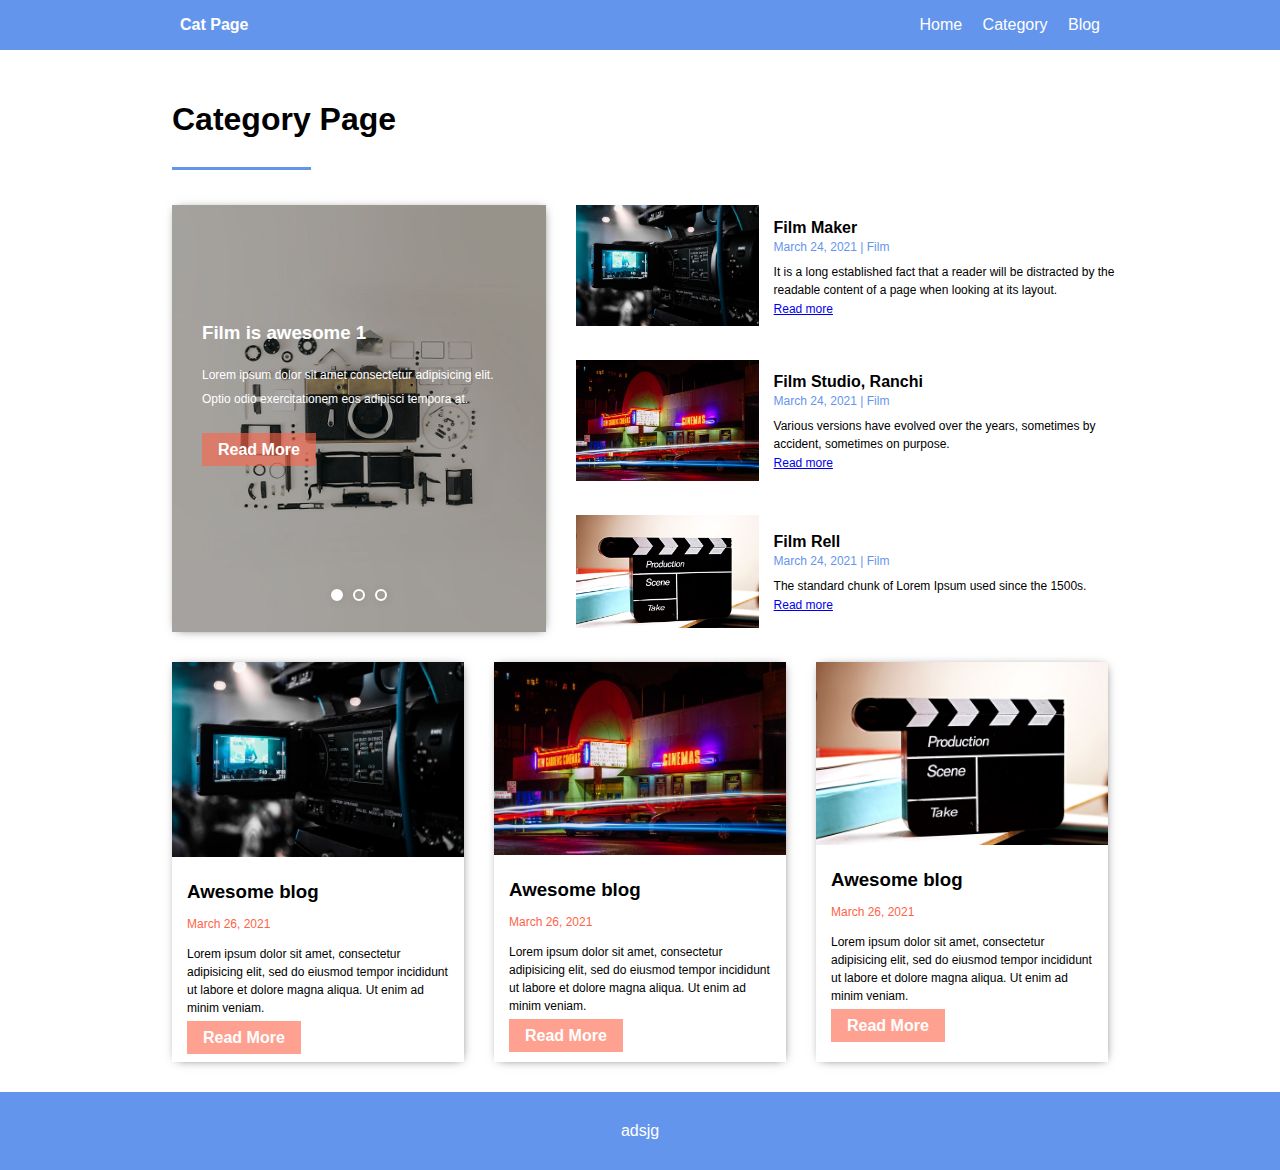
<file: category_page/index.html>
<!DOCTYPE html>
<html>
<head>
	<meta charset="UTF-8">
	<meta http-equiv="X-UA-Compatible" content="IE=edge">
	<meta name="viewport" content="width=device-width, initial-scale=1.0">
	<title>Mast Blog Card</title>

	<link rel="stylesheet" type="text/css" href="style.css">
</head>
<body>

<nav>
	<div class="nav__container">
		<div class="nav__brand">
			<a href="#">Cat Page</a>
		</div>
	
		<div class="nav__links">
			<a href="#">Home</a>
			<a href="#">Category</a>
			<a href="#">Blog</a>
		</div>
	</div>
</nav>

<div class="category__page__layout">
	<h1><span>Category</span> Page</h1>

	<div class="most__watched__blog">
		<div class="most__watched__grid">
			
			<div class="most__watched__grid__1">
				<div class="mast__blog__card__wrapper">
					<div class="mast__blog__card__slide active" style="background-image: url(image/pexels-alex-andrews-821652.jpg);">
						<div class="mast__blog__card__slide__info">
							<div>
								<h3>Film is awesome 1</h3>
								<p>Lorem ipsum dolor sit amet consectetur adipisicing elit. Optio odio exercitationem eos adipisci tempora at.</p>
								<br>
								<a href="#">Read More</a>
							</div>
						</div>
					</div>

					<div class="mast__blog__card__slide" style="background-image: url(image/pexels-lisa-fotios-1449638.jpg);">
						<div class="mast__blog__card__slide__info">
							<div>
								<h3>Film is awesome 2</h3>
								<p>Lorem ipsum dolor sit amet consectetur adipisicing elit. Optio odio exercitationem eos adipisci tempora at.</p>
								<br>
								<a href="#">Read More</a>
							</div>
						</div>
					</div>

					<div class="mast__blog__card__slide" style="background-image: url(image/pexels-rachel-claire-4993239.jpg);">
						<div class="mast__blog__card__slide__info">
							<div>
								<h3>Film is awesome 3</h3>
								<p>Lorem ipsum dolor sit amet consectetur adipisicing elit. Optio odio exercitationem eos adipisci tempora at.</p>
								<br>
								<a href="#">Read More</a>
							</div>
						</div>
					</div>

					<!-- circle bottom navigation -->
					<div class="mast__blog__card__navigation">
						<span class="mast__blog__card__slide_nav active"></span>
						<span class="mast__blog__card__slide_nav"></span>
						<span class="mast__blog__card__slide_nav"></span>
					</div>

				</div>
			</div>


			<div class="most__watched__grid__2">
				<div class="list__blog">
					<div class="list__blog__img">
						<img src="image/1.jpg">
					</div>
					<div class="list__blog__text">
						<h4>Film Maker</h4>
						<span>March 24, 2021 | Film</span>
						<br />
						<p>							
							It is a long established fact that a reader will be distracted
							by the readable content of a page when looking at its layout.
						</p>
						<a href="#">Read more</a>
					</div>
				</div>
			</div>

			<div class="most__watched__grid__3">
				<div class="list__blog">
					<div class="list__blog__img">
						<img src="image/2.jpg">
					</div>
					<div class="list__blog__text">
						<h4>Film Studio, Ranchi</h4>
						<span>March 24, 2021 | Film</span>
						<br />
						<p>
							Various versions have evolved over the years, sometimes by accident, sometimes on purpose.
						</p>
						<a href="#">Read more</a>
					</div>
				</div>
			</div>

			<div class="most__watched__grid__4">
				<div class="list__blog">
					<div class="list__blog__img">
						<img src="image/3.jpg">
					</div>
					<div class="list__blog__text">
						<h4>Film Rell</h4>
						<span>March 24, 2021 | Film</span>
						<br />
						<p>
							The standard chunk of Lorem Ipsum used since the 1500s.
						</p>
						<a href="#">Read more</a>
					</div>
				</div>
			</div>

		</div>
	</div>

	<div class="category__blog__gallery__grid">
		<div class="category__blog__card">
			<img src="image/1.jpg">
			<div>
				<h3>Awesome blog</h3>
				<p style="color: tomato;">March 26, 2021</p>
				<p>
					Lorem ipsum dolor sit amet, consectetur adipisicing elit, sed do eiusmod
					tempor incididunt ut labore et dolore magna aliqua. Ut enim ad minim veniam.
				</p>
				<a href="#" class="btn">Read More</a>
			</div>
		</div>

		<div class="category__blog__card">
			<img src="image/2.jpg">
			<div>
				<h3>Awesome blog</h3>
				<p style="color: tomato;">March 26, 2021</p>
				<p>
					Lorem ipsum dolor sit amet, consectetur adipisicing elit, sed do eiusmod
					tempor incididunt ut labore et dolore magna aliqua. Ut enim ad minim veniam.
				</p>
				<a href="#" class="btn">Read More</a>
			</div>
		</div>

		<div class="category__blog__card">
			<img src="image/3.jpg">
			<div>
				<h3>Awesome blog</h3>
				<p style="color: tomato;">March 26, 2021</p>
				<p>
					Lorem ipsum dolor sit amet, consectetur adipisicing elit, sed do eiusmod
					tempor incididunt ut labore et dolore magna aliqua. Ut enim ad minim veniam.
				</p>
				<a href="#" class="btn">Read More</a>
			</div>
		</div>
	</div>
</div>

<footer>
	adsjg
</footer>

<script src="script.js"></script>

</body>
</html>
</file>
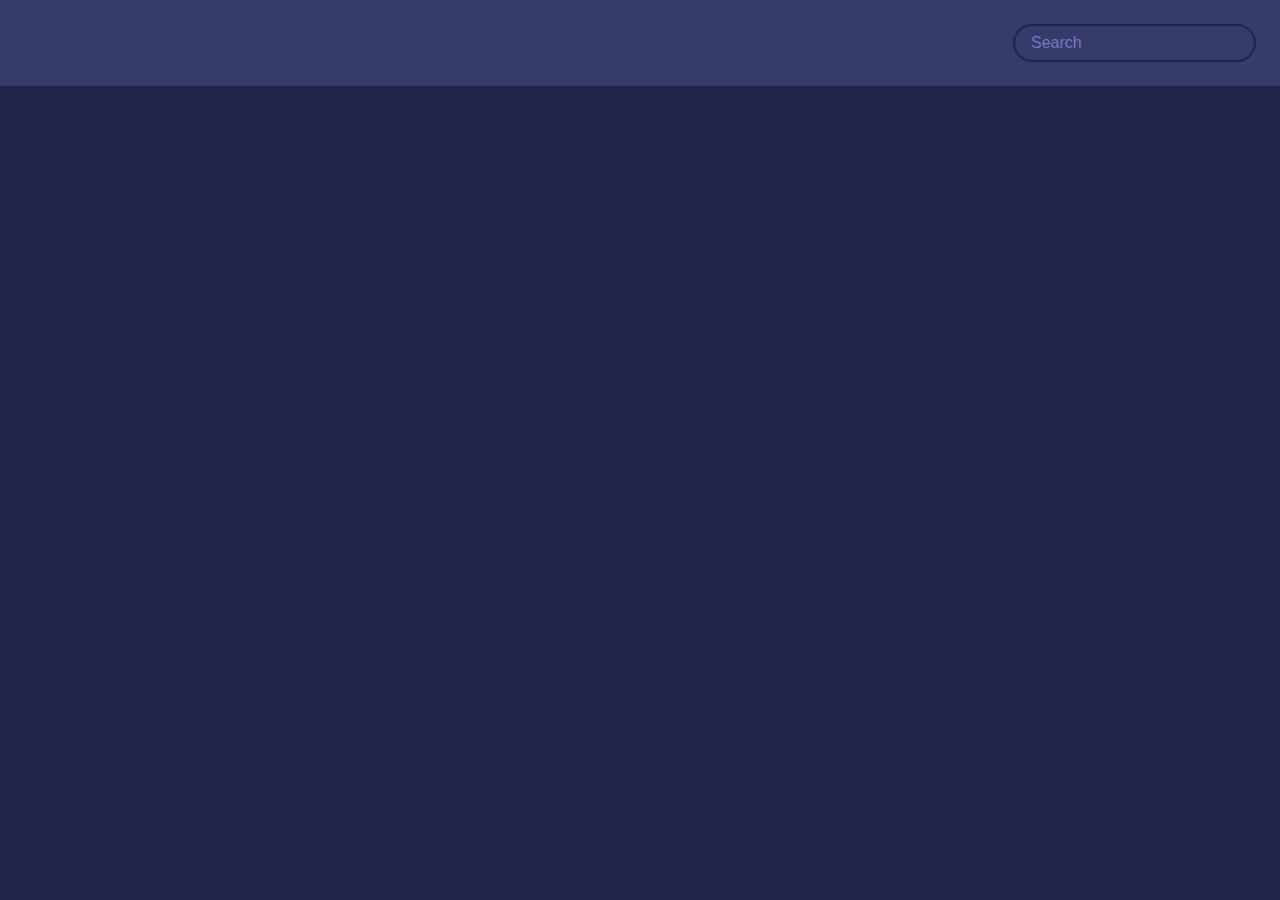
<file: movie__app/index.html>
<!DOCTYPE html>
<html lang="en">
<head>
    <meta charset="UTF-8">
    <meta http-equiv="X-UA-Compatible" content="IE=edge">
    <meta name="viewport" content="width=device-width, initial-scale=1.0">
    <title>Movie App</title>

    <link rel="stylesheet" href="style.css">
</head>
<body>
    
<header>
    <form id="form">
        <input type="text" id="search" placeholder="Search" class="search">
    </form>
</header>

<main></main>

<script src="script.js"></script>

</body>
</html>
</file>
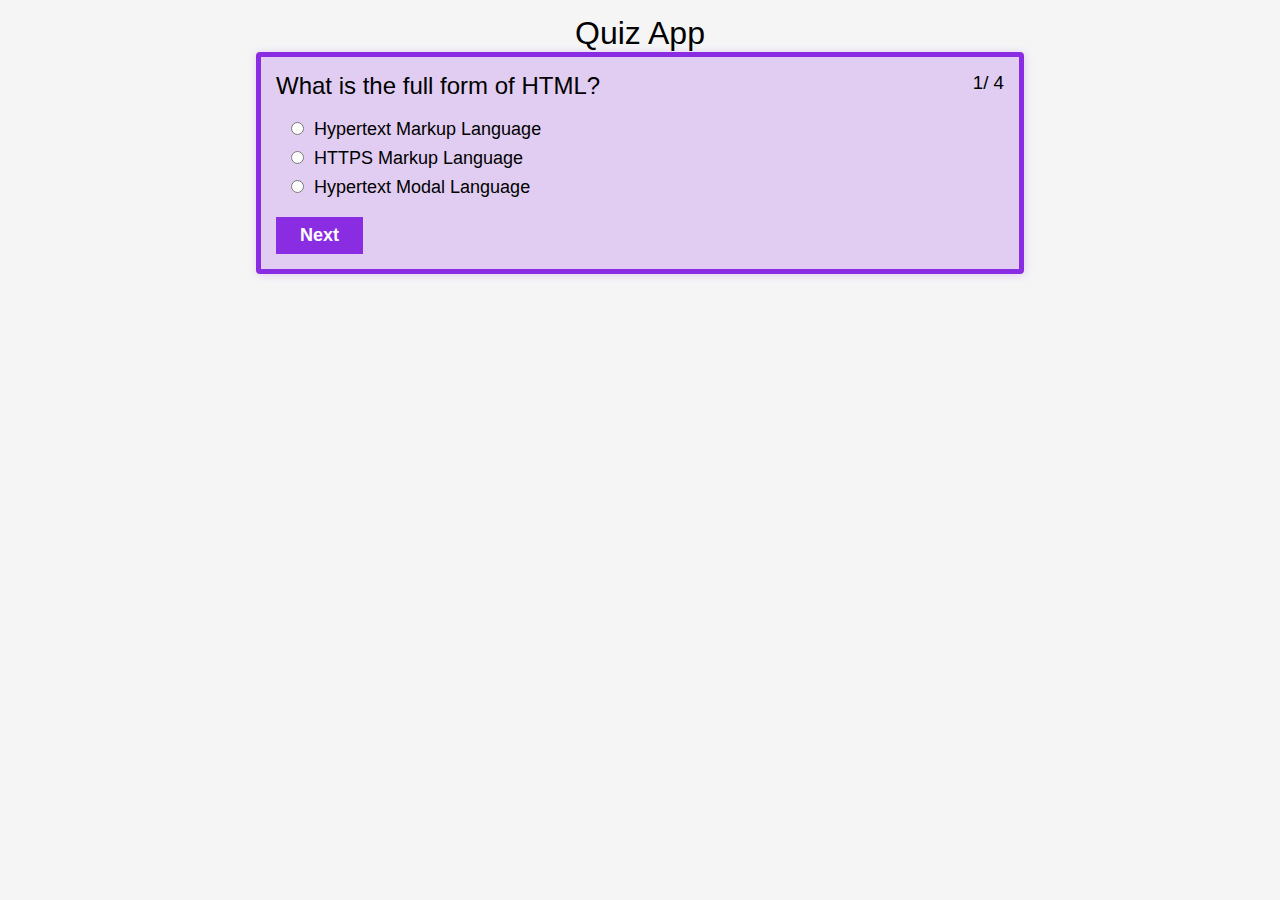
<file: quiz__app/index.html>
<!DOCTYPE html>
<html lang="en">
<head>
    <meta charset="UTF-8">
    <meta http-equiv="X-UA-Compatible" content="IE=edge">
    <meta name="viewport" content="width=device-width, initial-scale=1.0">
    <title>Quiz App</title>

    <link rel="stylesheet" href="style.css">
</head>
<body>
    
<center><h1>Quiz App</h1></center>

<main>
    <h3>
        <span id="currQues"></span>/
        <span id="totQues"></span>
    </h3>
    <h2 id="question"></h2>

    <ul id="optionList">
        <!-- <li><input type="radio" id="res" name="option"> sfd</li>
        <li><input type="radio" id="res" name="option"> sfd</li>
        <li><input type="radio" id="res" name="option"> sfd</li>
        <li><input type="radio" id="res" name="option"> sfd</li> -->
    </ul>
    
    <button id="next">Next</button>
</main>

<script src="questions.js"></script>
<script src="script.js"></script>

</body>
</html>
</file>
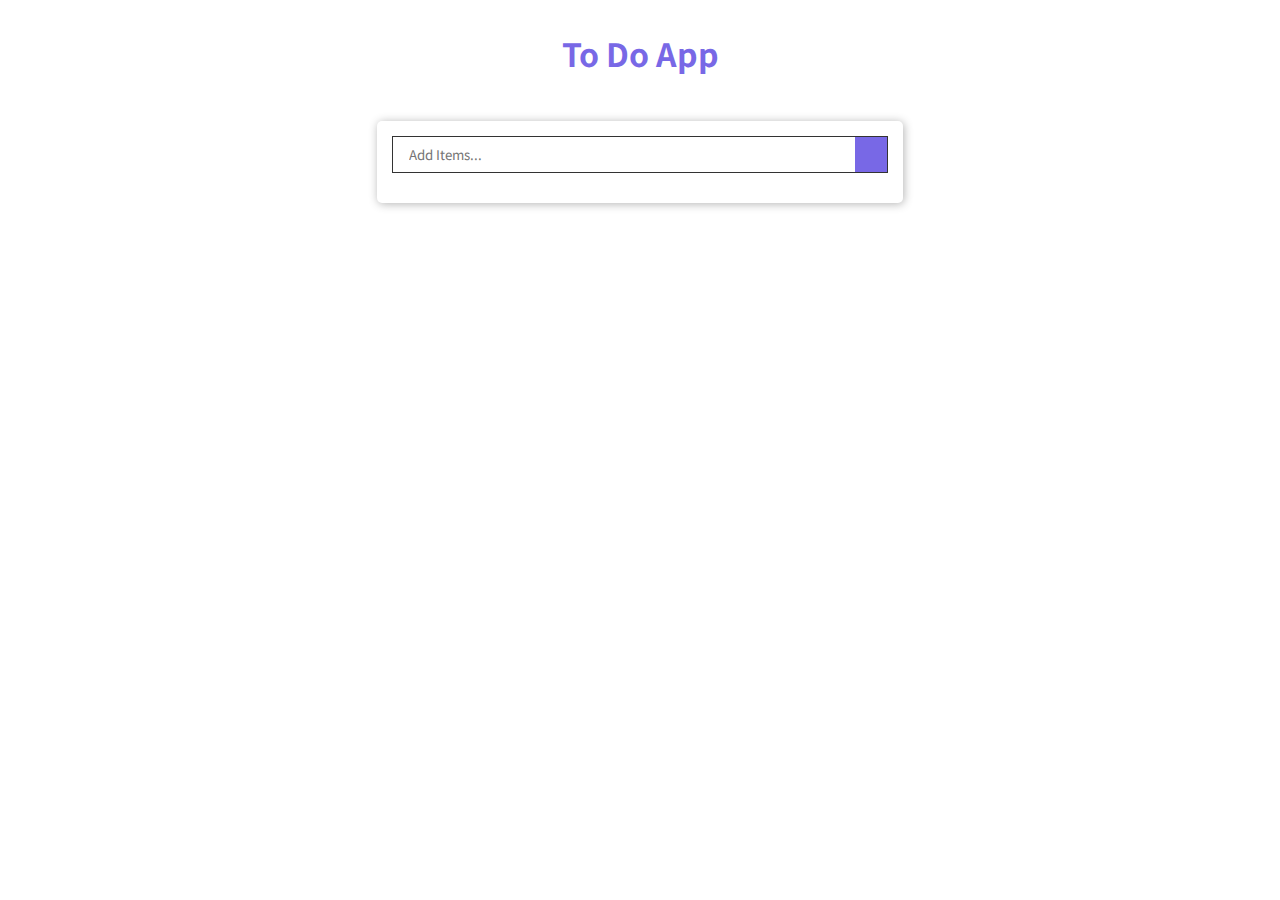
<file: todo/index.html>
<!DOCTYPE html>
<html lang="en">
<head>
    <meta charset="UTF-8">
    <meta http-equiv="X-UA-Compatible" content="IE=edge">
    <meta name="viewport" content="width=device-width, initial-scale=1.0">
    <title>Todo App With localStorage</title>

    <link rel="stylesheet" href="style.css">
    <link rel="stylesheet" href="https://cdnjs.cloudflare.com/ajax/libs/font-awesome/5.15.3/css/all.min.css" integrity="sha512-iBBXm8fW90+nuLcSKlbmrPcLa0OT92xO1BIsZ+ywDWZCvqsWgccV3gFoRBv0z+8dLJgyAHIhR35VZc2oM/gI1w==" crossorigin="anonymous" />
</head>
<body>
    
<h1>To Do App</h1>

<div class="todo__app">
    <div class="todo__form">
        <input type="text" id="txtToAdd" placeholder="Add Items...">
        <button id="addBtn"><i class="fas fa-plus"></i></button>
    </div>
    
    <ul id="todoListData"></ul>
</div>

<script src="script.js"></script>

</body>
</html>
</file>
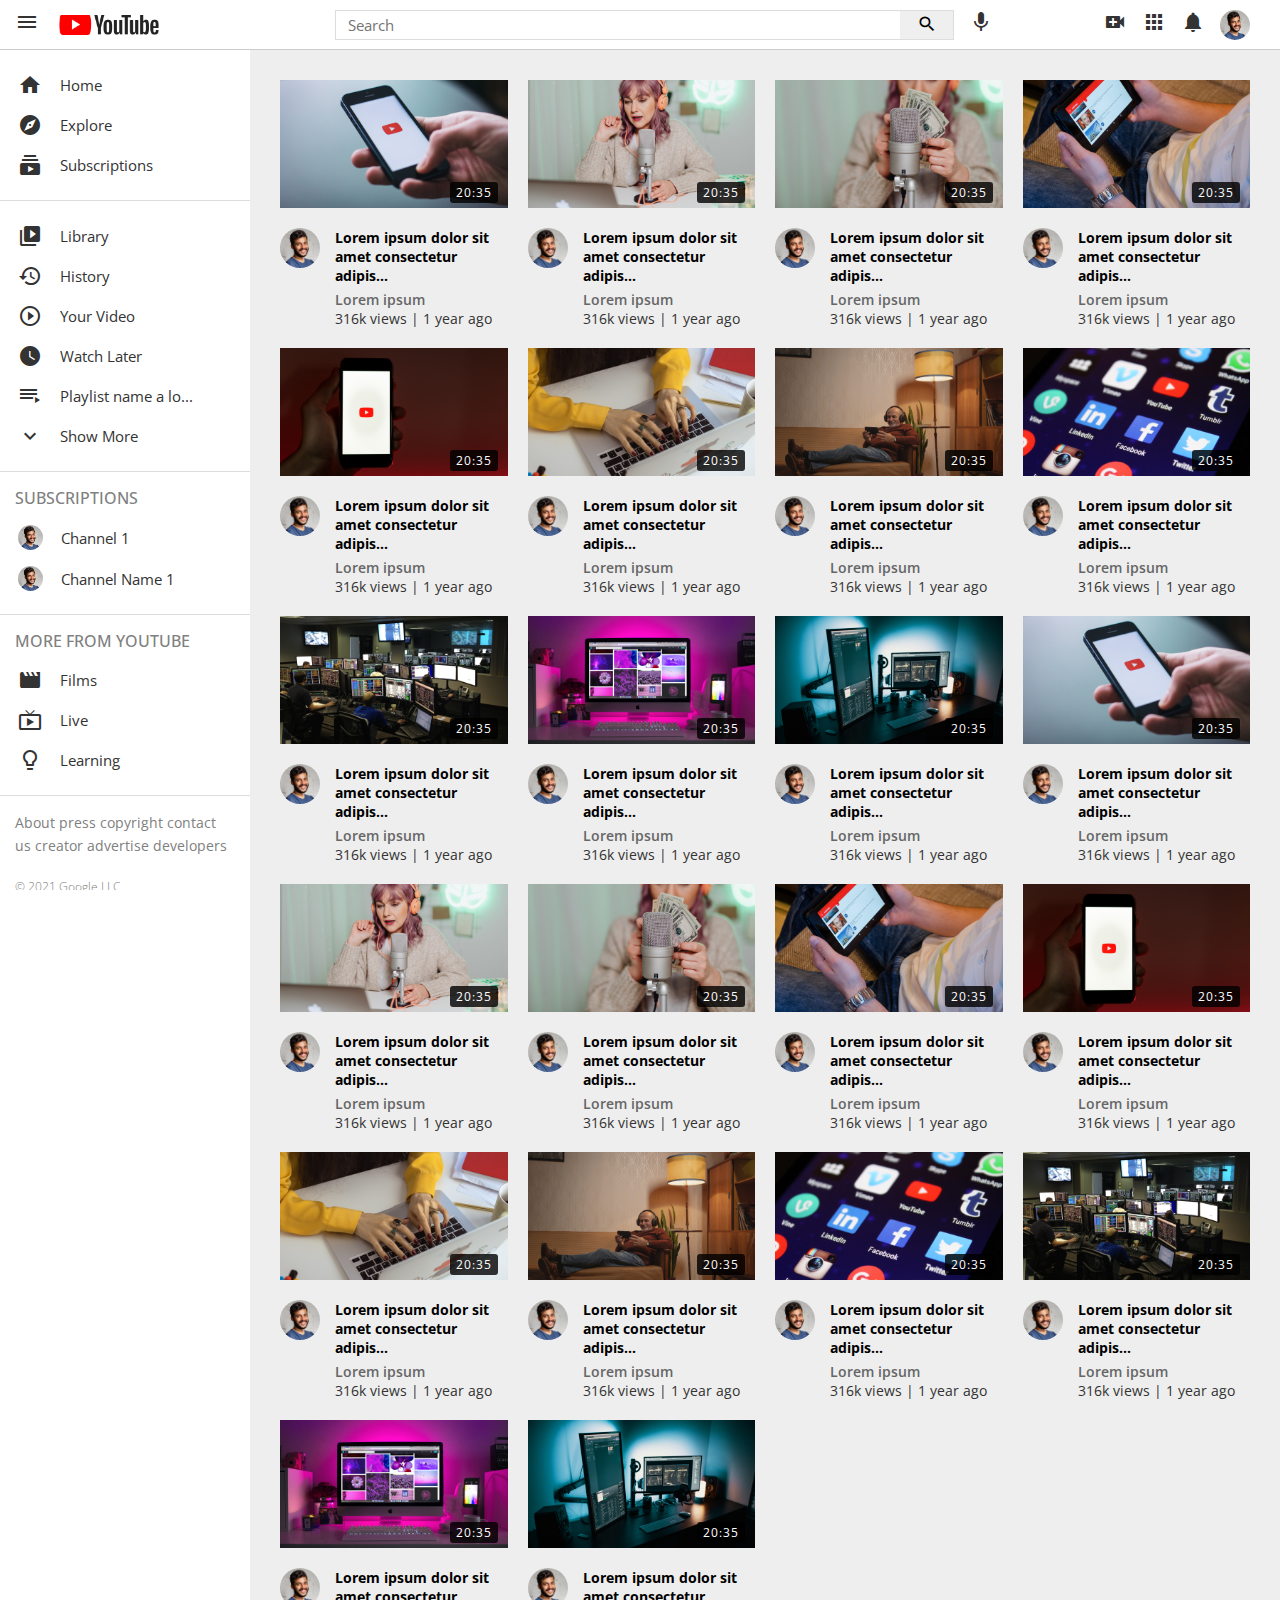
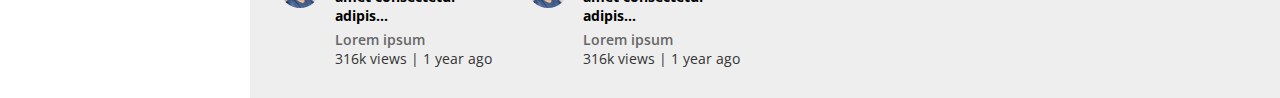
<file: youtube_home/index.html>
<!DOCTYPE html>
<html lang="en">
<head>
    <meta charset="UTF-8">
    <meta http-equiv="X-UA-Compatible" content="IE=edge">
    <meta name="viewport" content="width=device-width, initial-scale=1.0">
    <title>Youtube UI</title>

    <link rel="stylesheet" href="style.css">
    <link href = "https://fonts.googleapis.com/icon?family=Material+Icons" rel = "stylesheet">
    <link rel="preconnect" href="https://fonts.gstatic.com">
    <link href="https://fonts.googleapis.com/css2?family=Open+Sans:ital,wght@0,300;0,400;0,600;1,700&display=swap" rel="stylesheet">
</head>
<body>
    
<!-- top navbar -->
<div class="nav__bar">
    <div class="nav__bar-left">
        <a href="#" onclick="showNav()"><i class="material-icons">menu</i></a>
        <img src="assets/logo.png" alt="">
    </div>
    <div class="nav__bar-right">
        <div class="navbar__search__section">
            <div class="navbar__search__wrapper">
                <form action="#">
                    <input type="text" placeholder="Search">
                    <button type="submit">
                        <i class="material-icons">search</i>
                    </button>
                </form>
                <a href="#">
                    <i class="material-icons">mic</i>
                </a>
            </div>
        </div>

        <div class="navbar__icon__links">
            <ul>
                <li
                    class="mob__search__btn"
                    onclick="document.getElementById('mobSearchNav').style.display = 'block' "
                >
                    <a href="javascript:void(0)">
                        <i class="material-icons">search</i>
                    </a>
                </li>
                <li><a href="#"><i class = "material-icons">video_call</i></a></li>
                <li><a href="#"><i class="material-icons">apps</i></a></li>
                <li><a href="#"><i class="material-icons">notifications</i></a></li>
                <li class="navbar__hero-image"><a href="#"><img src="assets/avatar.jpg" alt="" /></a></li>
            </ul>
        </div>
    </div>
</div>

<div class="mob__search__nav" id="mobSearchNav">
    <ul>
        <li>
            <a href="javascript:void(0)" onclick="document.getElementById('mobSearchNav').style.display = 'none' ">
                <i class="material-icons">arrow_back</i>
            </a>
        </li>

        <li class="navbar__search__wrapper">
            <form action="">
                <input type="text" value="" placeholder="Search" />
                <button type="submit">
                    <i class="material-icons">search</i>
                </button>
            </form>
        </li>

        <li><a href="#"><i class="material-icons">mic</i></a></li>
    </ul>
</div>
<!-- top navbar end -->


<div class="home__page">
    <!-- left navbar start -->
    <div class="left__navbar__wrapper" onclick="this.style.display = 'none' ">
        <div class="left__navbar">
    
            <section class="left__navbar__list-lg">
                <div class="left__navbar__list-lg__div">
                    <a href="#"><i class="material-icons">home</i> <span>Home</span></a>
                    <a href="#"><i class="material-icons">explore</i> <span>Explore</span></a>
                    <a href="#"><i class="material-icons">subscriptions</i> <span>Subscriptions</span></a>
                </div>
    
                <div class="left__navbar__list-lg__div">
                    <a href="#"><i class="material-icons">video_library</i> <span>Library</span></a>
                    <a href="#"><i class="material-icons">history</i> <span>History</span></a>
                    <a href="#"><i class="material-icons">play_circle_outline</i> <span>Your Video</span></a>
                    <a href="#"><i class="material-icons">watch_later</i> <span>Watch Later</span></a>
                    <a href="#"><i class="material-icons">playlist_play</i> <span>Playlist name a long name of</span></a>
                    <a href="#"><i class="material-icons">expand_more</i> <span>Show More</span></a>
                </div>
    
                <div class="left__navbar__list-lg__div">
                    <h4>Subscriptions</h4>
                    <a href="#">
                        <img src="assets/avatar.jpg" alt="" />
                        <span>Channel 1</span>
                    </a>
                    <a href="#">
                        <img src="assets/avatar.jpg" alt="" />
                        <span>Channel Name 1</span>
                    </a>
                </div>
    
                <div class="left__navbar__list-lg__div">
                    <h4>more from youtube</h4>
                    <a href="#"><i class="material-icons">movie</i> <span>Films</span></a>
                    <a href="#"><i class="material-icons">live_tv</i> <span>Live</span></a>
                    <a href="#"><i class="material-icons">lightbulb_outline</i> <span>Learning</span></a>
                </div>
    
                <div class="left__navbar__list-lg__footer">
                    <a href="#">About </a>
                    <a href="#">press </a>
                    <a href="#">copyright </a>
                    <a href="#">contact us </a>
                    <a href="#">creator </a>
                    <a href="#">advertise </a>
                    <a href="#">developers </a>
    
                    <p>© 2021 Google LLC</p>
                </div>
            </section>
    
        </div>
    </div>
    
    <div class="left__navbar__list-md__wrapper">
        <section class="left__navbar__list-md">
            <a href="#">
                <i class="material-icons">home</i>
                <span>Home</span>
            </a>
            <a href="#">
                <i class="material-icons">explore</i>
                <span>Explore</span>
            </a>
            <a href="#">
                <i class="material-icons">subscriptions</i>
                <span>Subscriptions</span>
            </a>
            <a href="#">
                <i class="material-icons">video_library</i>
                <span>VideoLibrary</span>
            </a>
        </section>
    </div>
    <!-- left navbar end -->
    
    
    <!-- video list -->
    <div class="home__page__video__list__wrapper">
        <div class="home__page__video__list">
            <ul>
                <li>
                    <a href="#" class="video__list__img">
                        <div class="img__section">
                            <img src="assets/pexels-freestocksorg-34407.jpg" alt="">
                            <span class="tag time__tag">20:35</span>
                            <div class="hover__tag">
                                <span class="tag"><i class="material-icons">watch_later</i></span>
                                <span class="tag"><i class="material-icons">playlist_play</i></span>
                            </div>
                        </div>

                        <div class="txt__section">
                            <img src="assets/avatar.jpg" alt="">
                            <div>
                                <h4 class="video__title">Lorem ipsum dolor sit amet consectetur adipisicing elit.</h4>
                                <p class="channel__name">Lorem ipsum</p>
                                <p class="video__details">
                                    <span>316k views</span> | 
                                    <span>1 year ago</span>
                                </p>
                            </div>
                        </div>
                    </a>
                </li>
                <li>
                    <a href="#" class="video__list__img">
                        <div class="img__section">
                            <img src="assets/pexels-karolina-grabowska-6919956.jpg" alt="">
                            <span class="tag time__tag">20:35</span>
                            <div class="hover__tag">
                                <span class="tag"><i class="material-icons">watch_later</i></span>
                                <span class="tag"><i class="material-icons">playlist_play</i></span>
                            </div>
                        </div>

                        <div class="txt__section">
                            <img src="assets/avatar.jpg" alt="">
                            <div>
                                <h4 class="video__title">Lorem ipsum dolor sit amet consectetur adipisicing elit.</h4>
                                <p class="channel__name">Lorem ipsum</p>
                                <p class="video__details">
                                    <span>316k views</span> | 
                                    <span>1 year ago</span>
                                </p>
                            </div>
                        </div>
                    </a>
                </li>
                <li>
                    <a href="#" class="video__list__img">
                        <div class="img__section">
                            <img src="assets/pexels-karolina-grabowska-6920008.jpg" alt="">
                            <span class="tag time__tag">20:35</span>
                            <div class="hover__tag">
                                <span class="tag"><i class="material-icons">watch_later</i></span>
                                <span class="tag"><i class="material-icons">playlist_play</i></span>
                            </div>
                        </div>

                        <div class="txt__section">
                            <img src="assets/avatar.jpg" alt="">
                            <div>
                                <h4 class="video__title">Lorem ipsum dolor sit amet consectetur adipisicing elit.</h4>
                                <p class="channel__name">Lorem ipsum</p>
                                <p class="video__details">
                                    <span>316k views</span> | 
                                    <span>1 year ago</span>
                                </p>
                            </div>
                        </div>
                    </a>
                </li>
                <li>
                    <a href="#" class="video__list__img">
                        <div class="img__section">
                            <img src="assets/pexels-pixabay-221181.jpg" alt="">
                            <span class="tag time__tag">20:35</span>
                            <div class="hover__tag">
                                <span class="tag"><i class="material-icons">watch_later</i></span>
                                <span class="tag"><i class="material-icons">playlist_play</i></span>
                            </div>
                        </div>

                        <div class="txt__section">
                            <img src="assets/avatar.jpg" alt="">
                            <div>
                                <h4 class="video__title">Lorem ipsum dolor sit amet consectetur adipisicing elit.</h4>
                                <p class="channel__name">Lorem ipsum</p>
                                <p class="video__details">
                                    <span>316k views</span> | 
                                    <span>1 year ago</span>
                                </p>
                            </div>
                        </div>
                    </a>
                </li>
                <li>
                    <a href="#" class="video__list__img">
                        <div class="img__section">
                            <img src="assets/pexels-szabó-viktor-3227986.jpg" alt="">
                            <span class="tag time__tag">20:35</span>
                            <div class="hover__tag">
                                <span class="tag"><i class="material-icons">watch_later</i></span>
                                <span class="tag"><i class="material-icons">playlist_play</i></span>
                            </div>
                        </div>

                        <div class="txt__section">
                            <img src="assets/avatar.jpg" alt="">
                            <div>
                                <h4 class="video__title">Lorem ipsum dolor sit amet consectetur adipisicing elit.</h4>
                                <p class="channel__name">Lorem ipsum</p>
                                <p class="video__details">
                                    <span>316k views</span> | 
                                    <span>1 year ago</span>
                                </p>
                            </div>
                        </div>
                    </a>
                </li>
                <li>
                    <a href="#" class="video__list__img">
                        <div class="img__section">
                            <img src="assets/pexels-cottonbro-7595267.jpg" alt="">
                            <span class="tag time__tag">20:35</span>
                            <div class="hover__tag">
                                <span class="tag"><i class="material-icons">watch_later</i></span>
                                <span class="tag"><i class="material-icons">playlist_play</i></span>
                            </div>
                        </div>

                        <div class="txt__section">
                            <img src="assets/avatar.jpg" alt="">
                            <div>
                                <h4 class="video__title">Lorem ipsum dolor sit amet consectetur adipisicing elit.</h4>
                                <p class="channel__name">Lorem ipsum</p>
                                <p class="video__details">
                                    <span>316k views</span> | 
                                    <span>1 year ago</span>
                                </p>
                            </div>
                        </div>
                    </a>
                </li>
                <li>
                    <a href="#" class="video__list__img">
                        <div class="img__section">
                            <img src="assets/pexels-tima-miroshnichenko-5708719.jpg" alt="">
                            <span class="tag time__tag">20:35</span>
                            <div class="hover__tag">
                                <span class="tag"><i class="material-icons">watch_later</i></span>
                                <span class="tag"><i class="material-icons">playlist_play</i></span>
                            </div>
                        </div>

                        <div class="txt__section">
                            <img src="assets/avatar.jpg" alt="">
                            <div>
                                <h4 class="video__title">Lorem ipsum dolor sit amet consectetur adipisicing elit.</h4>
                                <p class="channel__name">Lorem ipsum</p>
                                <p class="video__details">
                                    <span>316k views</span> | 
                                    <span>1 year ago</span>
                                </p>
                            </div>
                        </div>
                    </a>
                </li>
                <li>
                    <a href="#" class="video__list__img">
                        <div class="img__section">
                            <img src="assets/pexels-pixabay-267350.jpg" alt="">
                            <span class="tag time__tag">20:35</span>
                            <div class="hover__tag">
                                <span class="tag"><i class="material-icons">watch_later</i></span>
                                <span class="tag"><i class="material-icons">playlist_play</i></span>
                            </div>
                        </div>

                        <div class="txt__section">
                            <img src="assets/avatar.jpg" alt="">
                            <div>
                                <h4 class="video__title">Lorem ipsum dolor sit amet consectetur adipisicing elit.</h4>
                                <p class="channel__name">Lorem ipsum</p>
                                <p class="video__details">
                                    <span>316k views</span> | 
                                    <span>1 year ago</span>
                                </p>
                            </div>
                        </div>
                    </a>
                </li>
                <li>
                    <a href="#" class="video__list__img">
                        <div class="img__section">
                            <img src="assets/pexels-pixabay-256219.jpg" alt="">
                            <span class="tag time__tag">20:35</span>
                            <div class="hover__tag">
                                <span class="tag"><i class="material-icons">watch_later</i></span>
                                <span class="tag"><i class="material-icons">playlist_play</i></span>
                            </div>
                        </div>

                        <div class="txt__section">
                            <img src="assets/avatar.jpg" alt="">
                            <div>
                                <h4 class="video__title">Lorem ipsum dolor sit amet consectetur adipisicing elit.</h4>
                                <p class="channel__name">Lorem ipsum</p>
                                <p class="video__details">
                                    <span>316k views</span> | 
                                    <span>1 year ago</span>
                                </p>
                            </div>
                        </div>
                    </a>
                </li>
                <li>
                    <a href="#" class="video__list__img">
                        <div class="img__section">
                            <img src="assets/pexels-designecologist-1779487.jpg" alt="">
                            <span class="tag time__tag">20:35</span>
                            <div class="hover__tag">
                                <span class="tag"><i class="material-icons">watch_later</i></span>
                                <span class="tag"><i class="material-icons">playlist_play</i></span>
                            </div>
                        </div>

                        <div class="txt__section">
                            <img src="assets/avatar.jpg" alt="">
                            <div>
                                <h4 class="video__title">Lorem ipsum dolor sit amet consectetur adipisicing elit.</h4>
                                <p class="channel__name">Lorem ipsum</p>
                                <p class="video__details">
                                    <span>316k views</span> | 
                                    <span>1 year ago</span>
                                </p>
                            </div>
                        </div>
                    </a>
                </li>
                <li>
                    <a href="#" class="video__list__img">
                        <div class="img__section">
                            <img src="assets/pexels-josh-sorenson-1714208.jpg" alt="">
                            <span class="tag time__tag">20:35</span>
                            <div class="hover__tag">
                                <span class="tag"><i class="material-icons">watch_later</i></span>
                                <span class="tag"><i class="material-icons">playlist_play</i></span>
                            </div>
                        </div>

                        <div class="txt__section">
                            <img src="assets/avatar.jpg" alt="">
                            <div>
                                <h4 class="video__title">Lorem ipsum dolor sit amet consectetur adipisicing elit.</h4>
                                <p class="channel__name">Lorem ipsum</p>
                                <p class="video__details">
                                    <span>316k views</span> | 
                                    <span>1 year ago</span>
                                </p>
                            </div>
                        </div>
                    </a>
                </li>
                <li>
                    <a href="#" class="video__list__img">
                        <div class="img__section">
                            <img src="assets/pexels-freestocksorg-34407.jpg" alt="">
                            <span class="tag time__tag">20:35</span>
                            <div class="hover__tag">
                                <span class="tag"><i class="material-icons">watch_later</i></span>
                                <span class="tag"><i class="material-icons">playlist_play</i></span>
                            </div>
                        </div>

                        <div class="txt__section">
                            <img src="assets/avatar.jpg" alt="">
                            <div>
                                <h4 class="video__title">Lorem ipsum dolor sit amet consectetur adipisicing elit.</h4>
                                <p class="channel__name">Lorem ipsum</p>
                                <p class="video__details">
                                    <span>316k views</span> | 
                                    <span>1 year ago</span>
                                </p>
                            </div>
                        </div>
                    </a>
                </li>
                <li>
                    <a href="#" class="video__list__img">
                        <div class="img__section">
                            <img src="assets/pexels-karolina-grabowska-6919956.jpg" alt="">
                            <span class="tag time__tag">20:35</span>
                            <div class="hover__tag">
                                <span class="tag"><i class="material-icons">watch_later</i></span>
                                <span class="tag"><i class="material-icons">playlist_play</i></span>
                            </div>
                        </div>

                        <div class="txt__section">
                            <img src="assets/avatar.jpg" alt="">
                            <div>
                                <h4 class="video__title">Lorem ipsum dolor sit amet consectetur adipisicing elit.</h4>
                                <p class="channel__name">Lorem ipsum</p>
                                <p class="video__details">
                                    <span>316k views</span> | 
                                    <span>1 year ago</span>
                                </p>
                            </div>
                        </div>
                    </a>
                </li>
                <li>
                    <a href="#" class="video__list__img">
                        <div class="img__section">
                            <img src="assets/pexels-karolina-grabowska-6920008.jpg" alt="">
                            <span class="tag time__tag">20:35</span>
                            <div class="hover__tag">
                                <span class="tag"><i class="material-icons">watch_later</i></span>
                                <span class="tag"><i class="material-icons">playlist_play</i></span>
                            </div>
                        </div>

                        <div class="txt__section">
                            <img src="assets/avatar.jpg" alt="">
                            <div>
                                <h4 class="video__title">Lorem ipsum dolor sit amet consectetur adipisicing elit.</h4>
                                <p class="channel__name">Lorem ipsum</p>
                                <p class="video__details">
                                    <span>316k views</span> | 
                                    <span>1 year ago</span>
                                </p>
                            </div>
                        </div>
                    </a>
                </li>
                <li>
                    <a href="#" class="video__list__img">
                        <div class="img__section">
                            <img src="assets/pexels-pixabay-221181.jpg" alt="">
                            <span class="tag time__tag">20:35</span>
                            <div class="hover__tag">
                                <span class="tag"><i class="material-icons">watch_later</i></span>
                                <span class="tag"><i class="material-icons">playlist_play</i></span>
                            </div>
                        </div>

                        <div class="txt__section">
                            <img src="assets/avatar.jpg" alt="">
                            <div>
                                <h4 class="video__title">Lorem ipsum dolor sit amet consectetur adipisicing elit.</h4>
                                <p class="channel__name">Lorem ipsum</p>
                                <p class="video__details">
                                    <span>316k views</span> | 
                                    <span>1 year ago</span>
                                </p>
                            </div>
                        </div>
                    </a>
                </li>
                <li>
                    <a href="#" class="video__list__img">
                        <div class="img__section">
                            <img src="assets/pexels-szabó-viktor-3227986.jpg" alt="">
                            <span class="tag time__tag">20:35</span>
                            <div class="hover__tag">
                                <span class="tag"><i class="material-icons">watch_later</i></span>
                                <span class="tag"><i class="material-icons">playlist_play</i></span>
                            </div>
                        </div>

                        <div class="txt__section">
                            <img src="assets/avatar.jpg" alt="">
                            <div>
                                <h4 class="video__title">Lorem ipsum dolor sit amet consectetur adipisicing elit.</h4>
                                <p class="channel__name">Lorem ipsum</p>
                                <p class="video__details">
                                    <span>316k views</span> | 
                                    <span>1 year ago</span>
                                </p>
                            </div>
                        </div>
                    </a>
                </li>
                <li>
                    <a href="#" class="video__list__img">
                        <div class="img__section">
                            <img src="assets/pexels-cottonbro-7595267.jpg" alt="">
                            <span class="tag time__tag">20:35</span>
                            <div class="hover__tag">
                                <span class="tag"><i class="material-icons">watch_later</i></span>
                                <span class="tag"><i class="material-icons">playlist_play</i></span>
                            </div>
                        </div>

                        <div class="txt__section">
                            <img src="assets/avatar.jpg" alt="">
                            <div>
                                <h4 class="video__title">Lorem ipsum dolor sit amet consectetur adipisicing elit.</h4>
                                <p class="channel__name">Lorem ipsum</p>
                                <p class="video__details">
                                    <span>316k views</span> | 
                                    <span>1 year ago</span>
                                </p>
                            </div>
                        </div>
                    </a>
                </li>
                <li>
                    <a href="#" class="video__list__img">
                        <div class="img__section">
                            <img src="assets/pexels-tima-miroshnichenko-5708719.jpg" alt="">
                            <span class="tag time__tag">20:35</span>
                            <div class="hover__tag">
                                <span class="tag"><i class="material-icons">watch_later</i></span>
                                <span class="tag"><i class="material-icons">playlist_play</i></span>
                            </div>
                        </div>

                        <div class="txt__section">
                            <img src="assets/avatar.jpg" alt="">
                            <div>
                                <h4 class="video__title">Lorem ipsum dolor sit amet consectetur adipisicing elit.</h4>
                                <p class="channel__name">Lorem ipsum</p>
                                <p class="video__details">
                                    <span>316k views</span> | 
                                    <span>1 year ago</span>
                                </p>
                            </div>
                        </div>
                    </a>
                </li>
                <li>
                    <a href="#" class="video__list__img">
                        <div class="img__section">
                            <img src="assets/pexels-pixabay-267350.jpg" alt="">
                            <span class="tag time__tag">20:35</span>
                            <div class="hover__tag">
                                <span class="tag"><i class="material-icons">watch_later</i></span>
                                <span class="tag"><i class="material-icons">playlist_play</i></span>
                            </div>
                        </div>

                        <div class="txt__section">
                            <img src="assets/avatar.jpg" alt="">
                            <div>
                                <h4 class="video__title">Lorem ipsum dolor sit amet consectetur adipisicing elit.</h4>
                                <p class="channel__name">Lorem ipsum</p>
                                <p class="video__details">
                                    <span>316k views</span> | 
                                    <span>1 year ago</span>
                                </p>
                            </div>
                        </div>
                    </a>
                </li>
                <li>
                    <a href="#" class="video__list__img">
                        <div class="img__section">
                            <img src="assets/pexels-pixabay-256219.jpg" alt="">
                            <span class="tag time__tag">20:35</span>
                            <div class="hover__tag">
                                <span class="tag"><i class="material-icons">watch_later</i></span>
                                <span class="tag"><i class="material-icons">playlist_play</i></span>
                            </div>
                        </div>

                        <div class="txt__section">
                            <img src="assets/avatar.jpg" alt="">
                            <div>
                                <h4 class="video__title">Lorem ipsum dolor sit amet consectetur adipisicing elit.</h4>
                                <p class="channel__name">Lorem ipsum</p>
                                <p class="video__details">
                                    <span>316k views</span> | 
                                    <span>1 year ago</span>
                                </p>
                            </div>
                        </div>
                    </a>
                </li>
                <li>
                    <a href="#" class="video__list__img">
                        <div class="img__section">
                            <img src="assets/pexels-designecologist-1779487.jpg" alt="">
                            <span class="tag time__tag">20:35</span>
                            <div class="hover__tag">
                                <span class="tag"><i class="material-icons">watch_later</i></span>
                                <span class="tag"><i class="material-icons">playlist_play</i></span>
                            </div>
                        </div>

                        <div class="txt__section">
                            <img src="assets/avatar.jpg" alt="">
                            <div>
                                <h4 class="video__title">Lorem ipsum dolor sit amet consectetur adipisicing elit.</h4>
                                <p class="channel__name">Lorem ipsum</p>
                                <p class="video__details">
                                    <span>316k views</span> | 
                                    <span>1 year ago</span>
                                </p>
                            </div>
                        </div>
                    </a>
                </li>
                <li>
                    <a href="#" class="video__list__img">
                        <div class="img__section">
                            <img src="assets/pexels-josh-sorenson-1714208.jpg" alt="">
                            <span class="tag time__tag">20:35</span>
                            <div class="hover__tag">
                                <span class="tag"><i class="material-icons">watch_later</i></span>
                                <span class="tag"><i class="material-icons">playlist_play</i></span>
                            </div>
                        </div>

                        <div class="txt__section">
                            <img src="assets/avatar.jpg" alt="">
                            <div>
                                <h4 class="video__title">Lorem ipsum dolor sit amet consectetur adipisicing elit.</h4>
                                <p class="channel__name">Lorem ipsum</p>
                                <p class="video__details">
                                    <span>316k views</span> | 
                                    <span>1 year ago</span>
                                </p>
                            </div>
                        </div>
                    </a>
                </li>
            </ul>
        </div>
    </div>
    <!-- video list end -->
</div>



<script src="script.js"></script>

</body>
</html>
</file>
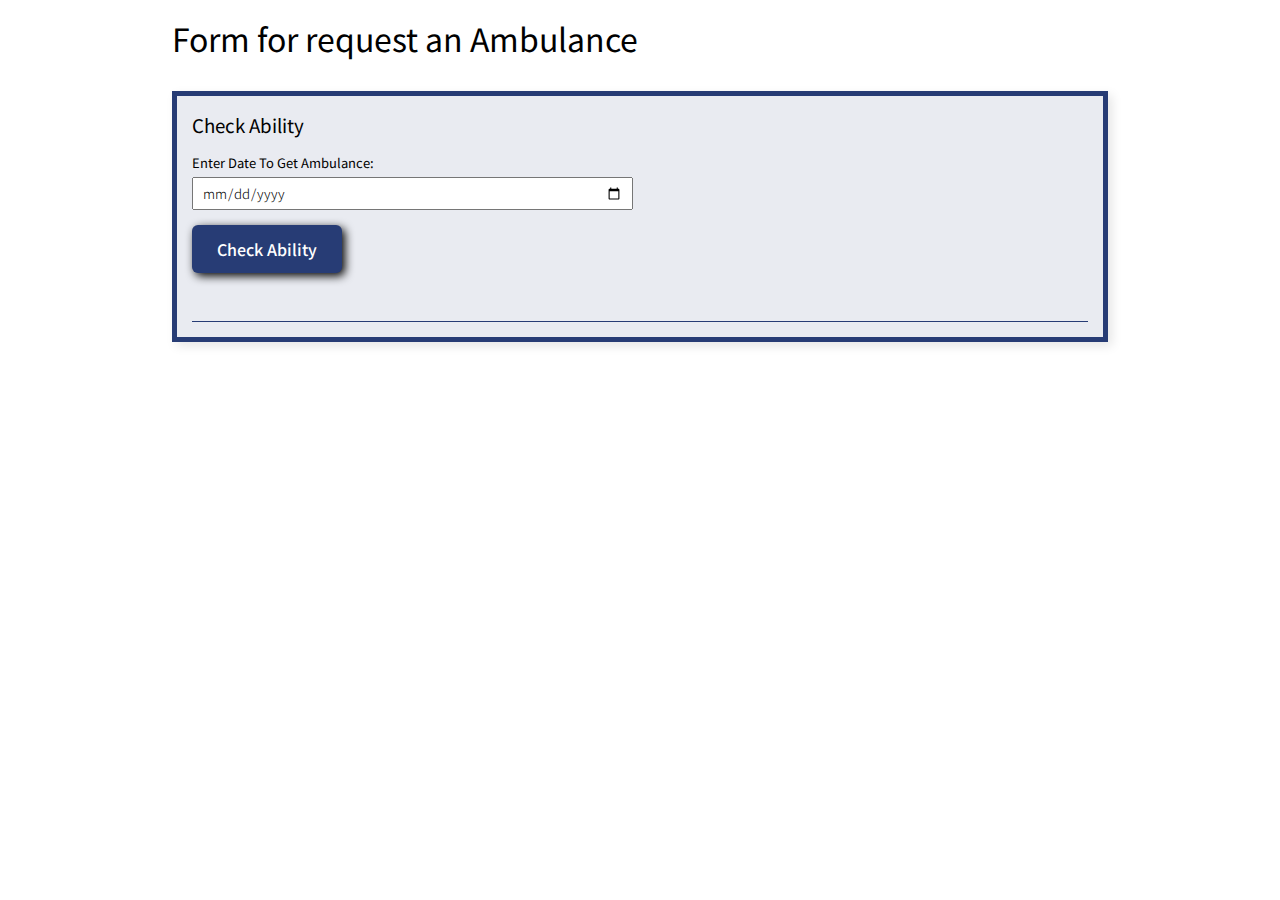
<file: form/ambulance.html>
<!DOCTYPE html>
<html lang="en">
<head>
    <meta charset="UTF-8">
    <meta http-equiv="X-UA-Compatible" content="IE=edge">
    <meta name="viewport" content="width=device-width, initial-scale=1.0">
    <title>Ambulance Form</title>

    <style>
        @import url('https://fonts.googleapis.com/css2?family=Noto+Sans+JP:wght@300;400;500&display=swap');
        *,
        *::after,
        *::before {margin: 0;padding: 0;box-sizing: border-box;
            font-family: 'Noto Sans JP', sans-serif;
        }
        body {margin: 0 15px;}
        h1, h2, h3, label {font-weight: 400;}
        p, input {font-weight: 300;}
        input[type=submit], button {cursor: pointer;}
        hr {border: none;border-bottom: 1px solid rgba(39, 60, 117, 1);}
        .wrapper {max-width: 936px;margin: 15px auto;}
        .form_wrap {
            border: 5px solid rgba(39, 60, 117, 1);
            background-color: rgba(39, 60, 117, .1);
            padding: 15px;
            margin-top: 30px;
            box-shadow: 4px 4px 10px rgba(0, 0, 0, 0.1);
        }
        .form__container {padding: 15px 0;}
        .input {margin: 15px 0;}
        .input label {display: block;font-size: 13px;}
        .input input,
        .input select {
            width: 100%;
            margin-top: 5px;
            padding: 4px 8px;
        }
        input[type=submit],
        button {
            box-shadow: 3px 3px 10px rgba(0, 0, 0, 1);
            width: 150px;
            text-align: center;
            background-color: rgba(39, 60, 117, 1);
            color: #fff;
            font-weight: 500;
            border: none;
            padding: 12px;
            font-size: 16px;
            border-radius: 6px;
        }
        button {padding: 5px;}
        p.check__ability__btn {
            box-shadow: 3px 3px 10px rgba(0, 0, 0, 1);
            width: 150px;
            text-align: center;
            background-color: rgba(39, 60, 117, 1);
            color: #fff;
            font-weight: 500;
            border: none;
            padding: 12px;
            font-size: 16px;
            border-radius: 6px;
            cursor: pointer;
        }

        .grid {display: grid;grid-gap: 15px;}
        .grid-2 {grid-template-columns: repeat(2, 1fr);}
        .grid-3 {grid-template-columns: repeat(3, 1fr);}

        .messageBox {
            color: #fff;
            padding: 8px 16px;
            border-radius: 6px;
            position: fixed;
            top: 10px;
            right: 0px;
            font-weight: 500;
            display: none;
        }
        .messageBox.primary {background-color: #2ecc71;}
        .messageBox.alert   {background-color: #d63031;}

        .input__status {
            color: #f00;
            font-size: 12px;
            font-weight: 500;
            font-style: italic;
            display: none;
        }

        #mainFormContainer,
        #districInput,
        #cityInput {display: none;}
        #submitFormBtn {cursor: not-allowed;opacity: 0.5;}
    </style>
</head>
<body>
    
<main class="wrapper">
    <h1>Form for request an Ambulance</h1>

    <div class="form_wrap">
        <div class="messageBox"></div>

        <form action="" onsubmit="return validate()">
            <h3>Check Ability</h3>
            <div class="grid grid-2">
                <div class="input">
                    <label for="date">Enter Date To Get Ambulance: </label>
                    <input type="date" name="" id="dateToGet">
                </div>
            </div>
            <!-- <button>Check Ability</button> -->
            <p class="check__ability__btn" onclick="checkAbility()">Check Ability</p>
            <br><br>
            <hr>

            <div class="form__container" id="mainFormContainer">
                <h3>Enter Patient Name: </h3>
                <div class="form__container">
                    <div class="grid grid-3">
                        <div class="input">
                            <label for="f_name">First Name:</label>
                            <input type="text" name="f_name" id="f_name" oninput="letter_status('f__name_status', this)">
                            <span class="input__status" id="f__name_status">min. 3 letter is required **</span>
                        </div>
                        <div class="input">
                            <label for="m_name">Middle Name:</label>
                            <input type="text" name="m_name" id="m_name" oninput="letter_status('m__name_status', this)">
                            <span class="input__status" id="m__name_status">min. 3 letter is required **</span>
                        </div>
                        <div class="input">
                            <label for="l_name">Last Name:</label>
                            <input type="text" name="l_name" id="l_name" oninput="letter_status('l__name_status', this)">
                            <span class="input__status" id="l__name_status">min. 3 letter is required **</span>
                        </div>
                    </div>
                </div>

                <hr>

                <div class="form__container">
                    <h3>Contact Information:</h3>
                    <div class="grid grid-3">
                        <div class="input">
                            <label for="ph_1">1st Phone No:</label>
                            <input type="number" name="ph_1" id="ph_1">
                            <span class="input__status" id="f__phone">Enter valid phone number **</span>
                        </div>
                        <div class="input">
                            <label for="ph_2">2nd Phone No:</label>
                            <input type="number" name="ph_2" id="ph_2">
                            <span class="input__status" id="l__phone">Enter valid phone number **</span>
                        </div>
                        <div class="input">
                            <label for="email_address">Email:</label>
                            <input type="text" name="email_address" id="email_address">
                            <span class="input__status" id="email_add">Enter valid email **</span>
                        </div>
                    </div>
                </div>

                <hr>

                <div class="form__container">
                    <h3>Pick up Address: </h3>
                    <div class="grid grid-3">
                        <div class="input">
                            <label for="state">Select State: </label>
                            <select name="state" id="state">
                                <option>Select State</option>
                            </select>
                        </div>
                        <div class="input" id="districInput">
                            <label for="distric">Select Distric: </label>
                            <select name="distric" id="distric"></select>
                        </div>
                        <div class="input" id="cityInput">
                            <label for="city">Select City: </label>
                            <select name="city" id="city"></select>
                        </div>
                    </div>
                    <div class="grid grid-2">
                        <div class="input">
                            <label for="pinCode">PIN CODE:</label>
                            <input type="text" name="pinCode" id="pinCode">
                        </div>
                        <div class="input">
                            <label for="exactLocation">Exact Location:</label>
                            <input type="text" name="exactLocation" id="exactLocation" oninput="letter_status('exact__location_status', this)">
                            <span class="input__status" id="exact__location_status">min. 3 letter is required **</span>
                        </div>
                    </div>
                </div>

                <div class="form__container">
                    <h3>Destination Address:</h3>
                    <div class="grid grid-2">
                        <div class="input">
                            <label for="desCity">City:</label>
                            <input type="text" name="desCity" id="desCity" oninput="letter_status('des__city_status', this)">
                            <span class="input__status" id="des__city_status">min. 3 letter is required **</span>
                        </div>
                        <div class="input">
                            <label for="desExactLocation">Exact Location:</label>
                            <input type="text" name="desExactLocation" id="desExactLocation" oninput="letter_status('des__exact_status', this)">
                            <span class="input__status" id="des__exact_status">min. 3 letter is required **</span>
                        </div>
                    </div>
                </div>

                <div>
                    <div class="input">
                        <p>
                            <input type="checkbox" name="terms" id="terms" style="width: 20px;">
                            Lorem ipsum dolor sit, amet consectetur adipisicing elit. Cumque consequuntur consequatur, facere illum quibusdam ipsam voluptas voluptatum consectetur, nulla ut quis voluptate nam! Saepe, quisquam sint dicta fuga sed fugiat.
                        </p>
                    </div>
                </div>


                <div class="input">
                    <input type="submit" value="Submit" id="submitFormBtn">
                </div>
            </div>
        </form>

    </div>
</main>

<script src="cityDB.js"></script>

<script>

"use strict"

const date = new Date();

const dateToGet = document.querySelector('#dateToGet');
const submitFormBtn = document.querySelector('#submitFormBtn');
const mainFormContainer = document.querySelector('#mainFormContainer');

// Alert Message Box
const message = (msg, msgType) => {
    const messageBox = document.querySelector('.messageBox');
    messageBox.innerHTML = msg;
    messageBox.classList.add(msgType);
    messageBox.style.display = 'block';

    setTimeout(() => {
        messageBox.innerHTML = '';
        messageBox.classList.remove(msgType);
        messageBox.style.display = 'none';
    }, 3000);
}

const setDateInAbility = () => {
    let currentYear = date.getFullYear();

    let currentMonth = date.getMonth() + 1;
    (currentMonth < 10) ? currentMonth = '0'+currentMonth : currentMonth = currentMonth;

    let currentDate = date.getDate();
    (currentDate < 10) ? currentDate = '0'+currentDate : currentDate = currentDate;

    let todayDate = currentYear+'-'+currentMonth+'-'+currentDate;
    dateToGet.setAttribute('min', todayDate)

    // console.log( date.getDay() );
}
setDateInAbility();

// Check Ambulance is aviliable or not
const checkAbility = () => {
    let newDate = new Date (dateToGet.value);

    if (dateToGet.value == '') {
        message('Please submit date when you want Ambulance', 'alert')
        mainFormContainer.style.display = 'none';
    } else if (newDate.getDay() == 0 || newDate.getDay() == 6) {
        message(`SAT & SUN! We don't provide a service.`, 'alert')
        mainFormContainer.style.display = 'none';
    } else {
        message(`Ambulance is available on ${dateToGet.value}`, 'primary')
        mainFormContainer.style.display = 'block';
    }
}

// Handlle Input Error
const letter_status = (statId, inp) => {
    let ids = document.getElementById(statId);
    if (inp.value.length < 3) {
        ids.style.display = 'block';
    }
    if (inp.value.length >= 3 || inp.value.length == 0) {
        ids.style.display = 'none';
    }
}


const f_name = document.getElementById('f_name');
const ph_1 = document.getElementById('ph_1');
const email_address = document.getElementById('email_address');
const pinCode = document.getElementById('pinCode');
const exactLocation = document.getElementById('exactLocation');
const desCity = document.getElementById('desCity');
const desExactLocation = document.getElementById('desExactLocation');
const checkbox = document.getElementById('terms');

const state = document.getElementById('state');
const distric = document.getElementById('distric');
const city = document.getElementById('city');

/* set state */
for (let i = 0; i < listOfState.length; i++) {
    let options = `
        <option id="${listOfState[i]}" value="${listOfState[i]}">
            ${listOfState[i]}
        </option>
    `;
    state.innerHTML += options;
    // state.isDefaultNamespace.value = listOfDistric[1];
}
state.addEventListener('change', () => {
    distric.innerHTML = `<option>Select Distric</option>`;
    city.innerHTML = `<option>Select City</option>`;
    listOfDistric.filter( (districData) => {
        districInput.style.display = 'block';
        let stateId = state.value;
        if (districData.s__name === stateId) {
            let options = `<option id="${districData.d__name}" value="${districData.d__name}">${districData.d__name}</option>`;
            distric.innerHTML += options;
        }
    } )
})
distric.addEventListener('change', () => {
    city.innerHTML = `<option>Select City</option>`;
    listOfDistric.filter( (cityData) => {
        cityInput.style.display = 'block';
        if (cityData.d__name === distric.value) {
            for (let i = 0; i < cityData.city.length; i++) {
                let options = `<option id="${cityData.city[i]}" value="${cityData.city[i]}">${cityData.city[i]}</option>`;
                city.innerHTML += options;
            }
        }
    } )
})

/* checkbox */
checkbox.addEventListener('click', () => {
    if (checkbox.checked == false) {
        submitFormBtn.style.cursor = 'not-allowed';
        submitFormBtn.style.opacity = '0.5';
    } else {
        submitFormBtn.style.cursor = 'pointer';
        submitFormBtn.style.opacity = '1';
    }
})

let validEmailRegEx = /^[a-zA-Z0-9.!#$%&'*+/=?^_`{|}~-]+@[a-zA-Z0-9-]+(?:\.[a-zA-Z0-9-]+)*$/;
const validate = () => {
    if (f_name.value.length < 3) {
        message('Please! enter patient name correctly', 'alert')
        return false;
    } else if (ph_1.value.length < 10) {
        message('Enter phone no. correctly', 'alert')
        return false;
    } else if (email_address.value === '') {
        message('Add a valid email', 'alert')
        return false;
    } else if (!email_address.value.match(validEmailRegEx)) {
        message('Enter a valid email', 'alert')
        return false;
    } else if (
        state.value == 'Select State' ||
        distric.value == 'Select Distric' ||
        city.value == 'Select City' ||
        pinCode.value.length < 6 ||
        exactLocation.value.length < 3
    ) {
        message('Enter pick up address correctly', 'alert')
        return false;
    } else if (
        desCity.value.length < 3 ||
        desExactLocation.value.length < 3
    ) {
        message('Enter Destination address correctly', 'alert')
        return false;
    } else {
        message('Your Form Is Subbmited', 'primary')
        return false;
    }
    return false;
}

</script>

</body>
</html>
</file>
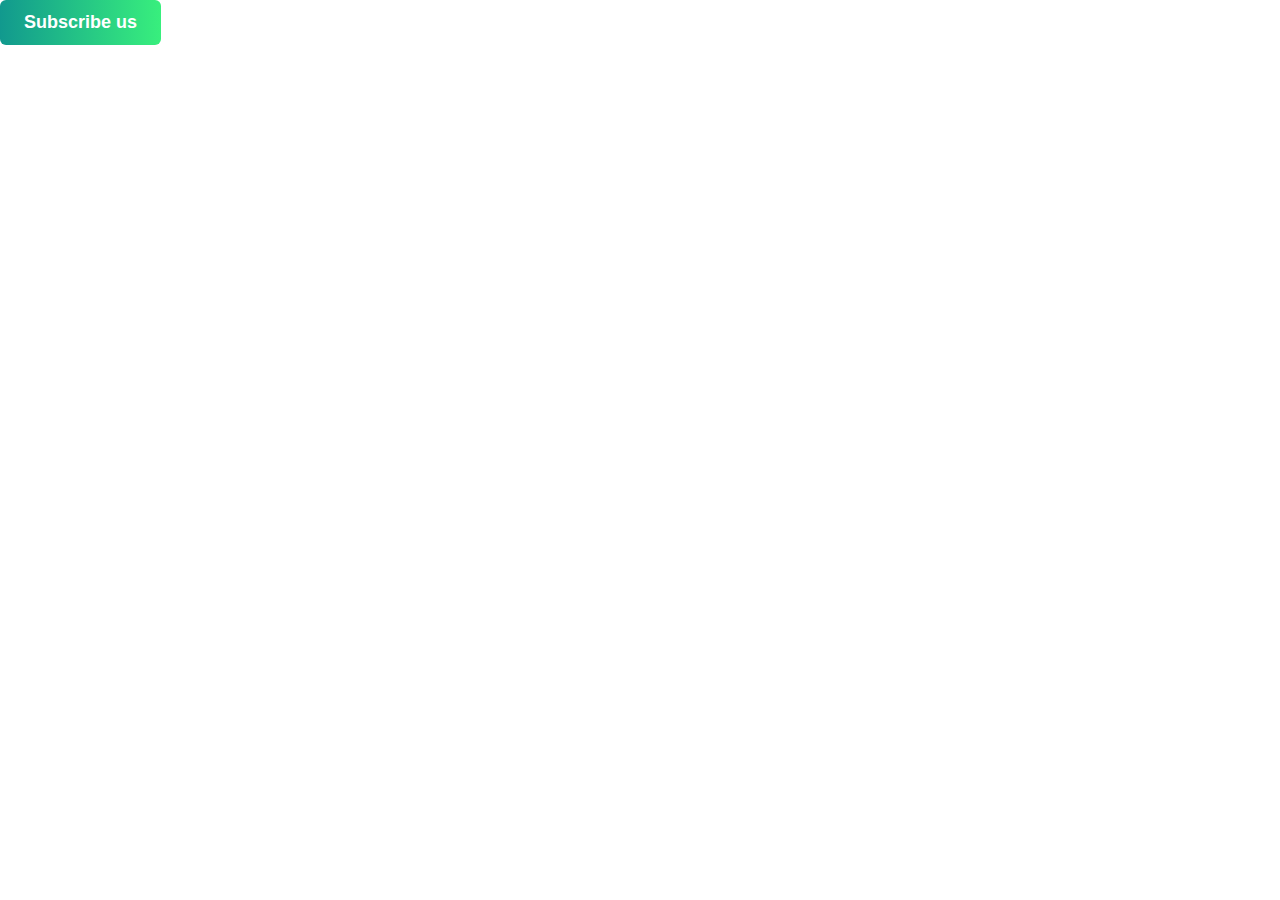
<file: form/NewsLetter.html>
<!DOCTYPE html>
<html lang="en">
<head>
    <meta charset="UTF-8">
    <meta http-equiv="X-UA-Compatible" content="IE=edge">
    <meta name="viewport" content="width=device-width, initial-scale=1.0">
    <title>Newsletter Form</title>

    <style>
        *, *::after, *::before {
            margin: 0;padding: 0;box-sizing: border-box;
            font-family: 'Segoe UI', Tahoma, Geneva, Verdana, sans-serif;
            font-weight: normal;
        }
        .btn {
            border: none;outline: none;
            padding: 12px 24px;
            font-size: 18px;
            background: linear-gradient(to right, #11998e, #38ef7d);;
            color: #fff;
            font-weight: bold;
            border-radius: 6px;
            cursor: pointer;
        }
        .form__wrapper {
            width: 100%;
            height: 100vh;
            background-color: rgba(0, 0, 0, 0.65);
            position: fixed;
            top: 0;
            left: 0;
            padding: 15px;
            overflow: auto;
        }
        .form__section {
            max-width: 768px;
            margin: 0 auto;
            margin-top: 15px;
            background-color: #fff;
            padding: 15px;
            border: 6px solid #11998e;
            border-radius: 5px;
            position: relative;
        }
        #closeBtn {
            position: absolute;
            right: 10px;top: -15px;
            font-size: 60px;
            cursor: pointer;
        }
        .form__area {padding: 15px;}
        .form__area label {font-size: 20px;font-weight: bold;}
        .form__area label .red {color: #f00;font-weight: bold;}
        .form__area input[type=email] {
            width: 100%;
            font-size: 16px;
            padding: 8px 12px;
            margin-top: 6px;
            margin-bottom: 25px;
        }
        .form__area ul {list-style: none;margin-bottom: 15px;}
        .form__area ul > li {
            padding: 4px 0;
            font-size: 16px;
            font-style: italic;
        }
        .form__terms {margin-bottom: 15px;}
        .form__terms a {color: #11998e;}
        .disabled__btn {cursor: not-allowed;opacity: 0.4;}
        .form__wrapper {display: none;}
    </style>
</head>
<body>
    
<button class="btn" onclick="document.querySelector('.form__wrapper').style.display = 'block'">Subscribe us</button>

<div class="form__wrapper">
    <div class="form__section">
        <span id="closeBtn" onclick="document.querySelector('.form__wrapper').style.display = 'none'">&times;</span>
        <h2>Subscription Form</h2>
        <p id="output"></p>
        
        <!-- form section start -->
        <div class="form__area">
            <form action="" onsubmit="return validateFrorm()">
                <label for="email">Enter your Email <i class="red">*</i></label>
                <input type="email" id="emailInput" placeholder="Enter email to subscribe" required>
                
                <label for="checks">What type of updates want to get from us? <i class="red">*</i></label>
                <ul>
                    <li><input type="checkbox" class="checkboxes" id="check1" value="value__1"> Value 1</li>
                    <li><input type="checkbox" class="checkboxes" id="check2" value="value__2"> Value 2</li>
                    <li><input type="checkbox" class="checkboxes" id="check3" value="value__3"> Value 3</li>
                    <li><input type="checkbox" class="checkboxes" id="check4" value="value__4"> Value 4</li>
                    <li><input type="checkbox" class="checkboxes" id="check5" value="value__5"> Value 5</li>
                    <li><input type="checkbox" class="checkboxes" id="check6" value="value__6"> Value 6</li>
                    <li><input type="checkbox" id="all" value="all"> All</li>
                </ul>

                <div class="form__terms">
                    <p>
                        <input type="checkbox" id="terms">
                        Lorem ipsum dolor sit amet, consectetur adipisicing elit. Provident at porro ad atque vitae.
                        <a href="#">read terms and condition</a>
                    </p>
                </div>

                <input class="btn disabled__btn" type="submit" id="form__submit__btn" value="Subscribe">
            </form>
        </div>
        <!-- form section end -->

    </div>
</div>

<script>

"use strict"

const checkboxes = document.querySelectorAll('.checkboxes');
const checkboxArray = [...checkboxes];
const all = document.querySelector('#all');
const emailInput = document.querySelector('#emailInput');
const terms = document.querySelector('#terms');
const form__submit__btn = document.querySelector('#form__submit__btn');

all.addEventListener('click', () => {
    for (let i = 0; i < checkboxes.length; i++) {
        checkboxes[i].checked = true;
    }
})

for (let i = 0; i < checkboxes.length; i++) {
    checkboxes[i].addEventListener('click', () => {
        all.checked = checkboxArray.every(isChecked) ? true : false;
    })
}
const isChecked = (item) => item.checked;

terms.addEventListener('click', () => {
        if (terms.checked == true) {
            form__submit__btn.classList.remove('disabled__btn')
        } else {
            form__submit__btn.classList.add('disabled__btn')
        }
    }
)

let selectedCheckbox = [];
const validateFrorm = () => {
    if ( checkboxArray.some(isSomeChecked) ) {
        selectedCheckbox = []
        for (let i = 0; i < checkboxes.length; i++) {
            if (checkboxes[i].checked == true) {
                selectedCheckbox.push(checkboxes[i].value)
            }
        }

        document.getElementById('output').innerText = `
            Submitted data is:
            Email: ${emailInput.value}
            And selected checkboxes are: [${selectedCheckbox}]
        `;
    } else {
        alert('Please select any one or more checkboxes')
    }

    return false;
}
const isSomeChecked = (item) => item.checked;
</script>

</body>
</html>
</file>
<file: category_page/style.css>
* {
	box-sizing: border-box;
	font-family: Verdana, Geneva, Tahoma, sans-serif;
}
body {
	margin: 0;
}
.category__page__layout {
	padding: 30px;
	max-width: 996px;
	margin: auto;
}
h1 > span {
	padding-bottom: 30px;
	border-bottom: 3px solid cornflowerblue;
}

/* most__watched__blog start */
.most__watched__blog {padding: 45px 0 30px 0;}
.most__watched__grid {
	width: 100%;
	display: grid;
	grid-template-columns: 40% 60%;
	grid-template-rows: auto;
	grid-template-areas:
		"main blog__1"
		"main blog__2"
		"main blog__3";
	grid-gap: 30px;
}
.most__watched__grid__1 {grid-area: main;}
.most__watched__grid__2 {grid-area: blog__1;}
.most__watched__grid__3 {grid-area: blog__2;}
.most__watched__grid__4 {grid-area: blog__3;}

.list__blog {
	display: grid;
	grid-template-columns: 1fr 2fr;
	grid-gap: 15px;
	align-items: center;
}
.list__blog__img > img {width: 100%;}
.list__blog__text * {padding: 0;margin: 0;}
.list__blog__text p {padding-top: 8px;font-size: 12px;line-height: 1.5;}
.list__blog__text span {color: cornflowerblue;font-size: 12px;}
.list__blog__text a {font-size: 12px;}

.mast__blog__card__wrapper {
	width: 100%;
	height: 100%;
	box-shadow: 1px 1px 10px -4px rgba(0, 0, 0, 0.7);
	position: relative;
}
.mast__blog__card__slide {
	width: 100%;
	height: 100%;

	background-size: cover;
	background-position: center;
	display: none;
}
.mast__blog__card__slide.active {display: block;}
.mast__blog__card__slide__info {
	height: calc(100% - 75px);
	display: flex;
	align-items: center;
	padding: 0 30px;

	color: #fff;

	background-color: rgba(0, 0, 0, 0.3);
}
.mast__blog__card__slide__info p {
	font-size: 12px;
	line-height: 2;
}
.mast__blog__card__slide__info a,
.btn {
	background-color: rgba(255, 99, 71, 0.6);
	color: #fff;
	text-decoration: none;
	padding: 8px 16px;
	font-weight: bold;
}
.mast__blog__card__navigation {
	height: 75px;
	width: 100%;
	background-color: transparent;

	position: absolute;
	bottom: 0;

	display: flex;
	justify-content: center;
	align-items: center;

	background-color: rgba(0, 0, 0, 0.3);
}
.mast__blog__card__navigation > span {
	border: 2px solid #fff;
	width: 12px;
	height: 12px;
	border-radius: 50%;
	margin: 0 5px;
	box-shadow: 1px 1px 10px -4px rgba(0, 0, 0, 0.7);
	cursor: pointer;
}
.mast__blog__card__navigation > span.active {background-color: #fff;}
/* most__watched__blog end */

.category__blog__gallery__grid {
	display: grid;
	grid-template-columns: 1fr 1fr 1fr;
	grid-gap: 30px;
}
.category__blog__card {
	box-shadow: 1px 1px 10px -4px rgba(0, 0, 0, 0.7);
}
.category__blog__card > img {
	width: 100%;
}
.category__blog__card > div {padding: 15px;}
.category__blog__card > div > h3 {margin: 5px 0;}
.category__blog__card > div > p {font-size: 12px;line-height: 1.5;}

@media screen and (max-width: 768px) {
	.category__page__layout {
		max-width: 600px;
	}

	.most__watched__grid {
		grid-template-columns: 100%;
		grid-template-rows: auto;
		grid-template-areas:
			"main"
			"blog__1"
			"blog__2"
			"blog__3";
	}

	.mast__blog__card__wrapper {
		width: 100%;
		margin: auto;
		height: 50vh;
		background-position: top;

	}
	.mast__blog__card__slide__info > div {
		width: 500px;
		margin: auto;
	}
	.mast__blog__card__slide__info p {font-size: 14px;}

	.category__blog__gallery__grid {
		grid-template-columns: 1fr 1fr;
	}
}
@media screen and (max-width: 524px) {
	.list__blog .list__blog__text > p {display: none;}
	.list__blog .list__blog__text > a,
	.list__blog .list__blog__text > span {

	}

	.category__blog__gallery__grid {
		grid-template-columns: 1fr;
	}
}


/* navigation bar */
nav, footer {
	max-width: 100vw;
	background-color: cornflowerblue;
}
.nav__container {
	max-width: 996px;
	margin: auto;
	display: flex;
	justify-content: space-between;
	padding: 0px 30px;
}
nav a {
	color: #fff;
	text-decoration: none;
	padding: 16px 8px;
	display: inline-block;
}
.nav__brand {
	font-weight: bold;
}

footer {
	text-align: center;
	color: #fff;
	padding: 30px;
}


/* animation */
.mast__blog__card__slide__info > div > h3,
.mast__blog__card__slide__info > div > p,
.mast__blog__card__slide__info > div > a {
	animation: cat_card_txt_ani .7s ease-in-out;
    animation-iteration-count: 1;
    position: relative;
}
.mast__blog__card__slide__info > div > h3 {animation-delay: 0s;}
.mast__blog__card__slide__info > div > p {animation-delay: 0.1s;}
.mast__blog__card__slide__info > div > a {animation-delay: 0.2s;}
@keyframes cat_card_txt_ani {
    0% {
        right: -100%;
    }
    100% {
        right: 0%;
    }
}

.mast__blog__card__slide {
	animation: cat_card_img_ani .7s ease-in-out;
    animation-iteration-count: 1;
    position: relative;
}
@keyframes cat_card_img_ani {
	0% {
		transform: scaleY(0);
	}
	100% {
		transform: scaleZ(1);
	}
}
</file>
<file: movie__app/style.css>
*,
*::after,
*::before {
    margin: 0;
    padding: 0;
    box-sizing: border-box;

    font-family: 'Segoe UI', Tahoma, Geneva, Verdana, sans-serif;
    font-weight: normal;
}
body {
    background-color: #22254b;
}

header {
    background-color: #373b69;
    padding: 1.5rem;
    display: flex;
    justify-content: flex-end;
}
.search {
    background-color: transparent;
    border: 2px solid #22254b;
    border-radius: 50px;
    font-size: 1rem;
    padding: 0.5rem 1rem;
    color: #fff;
}
.search::placeholder {
    color: #7378c5;
}
.search:focus {
    outline: none;
    background-color: #22254b;
}

main {
    display: flex;
    flex-wrap: wrap;
    justify-content: center;
}
.movie {
    background-color: #373b69;
    border-radius: 3px;
    box-shadow: 0 4px 5px rgba(0, 0, 0, 0.2);
    width: 300px;
    margin: 2rem;
    overflow: hidden;
}
.movie img {
    object-fit: cover;
    height: 400px;
    width: 100%;
}
.movie_info {
    color: #eee;
    display: flex;
    justify-content: space-between;
    padding: 0.5rem 1rem 1rem;
    letter-spacing: 1px;
}
.movie_info h3 {
    font-weight: bold;
}
.movie_info span {
    background-color: #22254b;
    border-radius: 3px;
    padding: 0.25rem 0.5rem;
    font-weight: bold;
}
.movie_info span.green {color: rgb(52, 202, 52);}
.movie_info span.orange {color: orange;}
.movie_info span.red {color: rgb(177, 67, 67);}

.movie {position: relative;}
.overview {
    position: absolute;
    left: 0;bottom: 0;right: 0;
    background-color: #fff;
    padding: 2rem;
    max-height: 100%;
    overflow: auto;
    transform: translateY(101%);
    transition: transform 0.3s ease-in;
}
.overview h4 {
    font-weight: bold;
    margin-bottom: 1rem;
}
.movie:hover .overview {
    transform: translateY(0);
}
</file>
<file: quiz__app/style.css>
*,
*::after,
*::before {
    margin: 0;
    padding: 0;
    box-sizing: border-box;

    font-family: 'Segoe UI', Tahoma, Geneva, Verdana, sans-serif;
    font-weight: normal;
}

body {padding: 15px;background-color: whitesmoke;}
main {
    max-width: 768px;
    margin: 0 auto;
    /* margin-top: 50px; */
    padding: 15px;
    border: 5px solid rgb(138, 44, 226);
    border-radius: 4px;
    background-color: rgba(138, 44, 226, .2);
    box-shadow: 1px 1px 10px rgba(138, 44, 226, .2);
}
main h3 {float: right;}
main h2 {margin-bottom: 15px;}
main ul {
    list-style: none;
    margin-left: 15px;
    margin-bottom: 15px;
}
main li {
    font-size: 18px;
    padding: 4px 0;
}
main input {margin-right: 5px;}
main button {
    border: none;
    outline: none;
    cursor: pointer;
    font-size: 18px;
    padding: 8px 24px;
    color: #fff;
    font-weight: bold;
    background-color: rgb(138, 44, 226);
}
main button:hover {
    background-color: rgb(255, 165, 133);
}
</file>
<file: todo/style.css>
@import url('https://fonts.googleapis.com/css2?family=Noto+Sans+JP:wght@300&display=swap');
* {
    padding: 0;
    margin: 0;
    box-sizing: border-box;
    font-family: 'Noto Sans JP', sans-serif;
}

body {
    width: 100%;
    height: 100vh;
    padding: 30px;
}
h1 {
    text-align: center;
    color: #7868e6;
}
button {
    border: none;
    outline: none;
    cursor: pointer;
    transition: 0.2s ease-in;
    color: #fff;
}
button#addBtn {
    border: 1px solid #333;
    border-left: none;
    background-color: #7868e6;
}
button#addBtn:hover {
    background-color: #7eca9c;
}
button#delBtn {
    background-color: #ff9a8c;
}
button#delBtn:hover {
    background-color: #eb2f06;
}

button#editBtn {background-color: #0a3d62;}
button#editBtn:hover {
    background-color: #2ec1ac;
}

.todo__app {
    max-width: 526px;
    margin: 45px auto;
    box-shadow: 1px 1px 10px rgba(0, 0, 0, 0.3);
    padding: 15px;
    border-radius: 5px;
}

.todo__form {
    margin-bottom: 15px;
    display: flex;
}
.todo__form > input {
    width: 100%;
    padding: 8px 16px;
    border: 1px solid #333;
    border-right: none;
    outline: none;
}
.todo__form > button {
    padding: 8px 16px;
}

#todoListData {
    width: 100%;
    list-style: none;
}
#todoListData > li {
    width: 100%;
    margin-bottom: 8px;
    color: #fff;display: flex;
    justify-content: space-between;
}
#todoListData > li:nth-child(odd) {
    background-color: #7868e6;
}
#todoListData > li:nth-child(even) {
    background-color: #7eca9c;
}
#todoListData > li > p {padding: 8px 16px;text-transform: capitalize;}
#todoListData > li > div > button {
    padding: 8px 16px;
    height: 100%;
    margin-right: 5px;
}
</file>
<file: youtube_home/style.css>
*,
*::after,
*::before {
    margin: 0;
    padding: 0;
    box-sizing: border-box;
    font-family: 'Open Sans', sans-serif;
}
::-webkit-scrollbar-track {}
::-webkit-scrollbar {width: 7px;}
::-webkit-scrollbar-thumb {
    background-color: #bbb;
    border-radius: 10px;
}
img {
    width: 100%;
    height: 100%;
    object-fit: cover;
}

.nav__bar {
    position: fixed;
    z-index: 1000;
    background-color: #fff;
}
.nav__bar {
    width: 100%;
    height: 50px;
    display: flex;
    border-bottom: 1px solid #ccc;
}
.nav__bar a {color: #333;}
.nav__bar-left {
    width: 250px;
    height: 100%;

    display: flex;
    align-items: center;
    padding-left: 15px;
}
.nav__bar-left a {
    color: #333;
}
.nav__bar-left img {
    width: 100px;
    height: 20px;
    margin-left: 20px;
}
.nav__bar-right {
    width: 100%;
    padding: 0 15px;
    display: flex;
    align-items: center;
    overflow: hidden;
}
.navbar__search__section {
    flex: 1;
    display: flex;
}
.navbar__search__wrapper {
    width: 75%;
    margin: 0 auto;
    display: flex;
    align-items: center;
}
.navbar__search__wrapper form {
    width: 100%;
    display: flex;
    margin-right: 15px;
}
.navbar__search__wrapper form > input,
.navbar__search__wrapper form > button {
    border: 1px solid #ddd;
    font-size: 15px;
    padding: 0 12px;
    outline: none;
}
.navbar__search__wrapper form > input {
    width: 100%;
    border-right: none;
}
.navbar__search__wrapper form > input:focus {
    box-shadow: inset 0px 1px 2px rgba(0, 0, 0, 0.2);
    outline: 1px solid cornflowerblue;
    z-index: 1;
}
.navbar__search__wrapper form > button {
    margin: 0;
    padding: 0;
    width: 60px;
    padding: 3px 0 1px 0;
    border-left: none;
}
.navbar__search__wrapper form > button > i {
    font-size: 20px;
}
.navbar__icon__links ul {
    list-style: none;
    display: flex;
}
.navbar__icon__links ul > li {
    margin-right: 15px;
}
.navbar__hero-image {
    width: 30px;
    height: 30px;
    border-radius: 50%;
    overflow: hidden;
}



/* home page layout */
.home__page {
    display: flex;
}
.home__page__video__list__wrapper {
    padding: 30px;
    background-color: #eee;
    margin-top: 50px;
    margin-left: 250px;
}
.home__page__video__list > ul {
    list-style: none;
    display: grid;
    grid-gap: 20px;
    grid-template-columns: repeat(auto-fill, minmax(225px, 1fr));
}
.video__list__img {
    text-decoration: none;
    color: #333;
}
.img__section {position: relative;}
span.tag {
    background-color: rgba(0, 0, 0, 0.8);
    border-radius: 3px;
    letter-spacing: 1px;
    color: #fff;
}
.time__tag {
    position: absolute;
    bottom: 10px;
    right: 10px;
    padding: 2px 6px;
    font-size: 12px;
}
.hover__tag {
    position: absolute;
    top: 4px;
    right: 4px;
    display: none;
}
.hover__tag > .tag {
    display: grid;
    place-items: center;
    margin-bottom: 3px;
}
.hover__tag > .tag > i {
    font-size: 16px;
    padding: 4px;
}

.txt__section {
    display: flex;
    margin-top: 15px;
}
.txt__section > img {
    width: 40px;
    height: 40px;
    border-radius: 100%;
    object-fit: cover;
    margin-right: 15px;
}
.txt__section {font-size: 14px;}
.txt__section > div .video__title {color: #000;margin-bottom: 5px;font-weight: 700;}
.txt__section > div .channel__name {color: #666;font-weight: bold;font-weight: 600;}
.txt__section > div .video__details {font-weight: 400;}

.video__list__img:hover .hover__tag {display: block;}
.video__list__img:hover .time__tag {display: none;}
/* home page layout end */




/* leftbar styles */
.left__navbar__wrapper,
.left__navbar__list-md__wrapper {
    position: fixed;
    top: 50px;
    z-index: 1000;
}
.left__navbar__list-lg {
    width: 250px;
    background-color: #fff;
    height: calc(100vh - 60px);
    overflow: auto;
}
.left__navbar__list-lg__div {
    display: flex;
    flex-direction: column;
    border-bottom: 1px solid #ddd;
    padding: 15px 0;
}
.left__navbar__list-lg__div > h4 {
    color: gray;
    text-transform: uppercase;
    font-weight: 500;
    padding-left: 15px;
    padding-bottom: 8px;
    width: 100%;
}
.left__navbar__list-lg__div > a {
    display: flex;
    align-items: center;

    color: #333;
    text-decoration: none;
    font-size: 15px;
    font-weight: 3000;
}
.left__navbar__list-lg__div > a:hover {
    background-color: #ddd;
}
.left__navbar__list-lg__div > a > i {
    padding: 8px 18px;
}
.left__navbar__list-lg__div > a img {
    margin: 8px 18px;
    width: 25px;
    height: 25px;
    border-radius: 50%;
}
.left__navbar__list-lg__footer {
    padding: 15px;
    font-weight: 500;
}
.left__navbar__list-lg__footer a {
    text-decoration: none;
    color: gray;
    font-size: 14px;
    font-weight: 400;
    line-height: 1.6;
}
.left__navbar__list-lg__footer p {
    font-size: 12px;
    font-weight: 300;
    color: gray;
    margin-top: 20px;
}


.left__navbar__list-md {
    display: none;
    width: 100px;
    background-color: #fff;
    height: calc(100vh - 60px);
    overflow: hidden;
}
.left__navbar__list-md > a {
    display: flex;
    flex-direction: column;
    align-items: center;
    padding: 12px;

    text-decoration: none;
    color: #333;
}
.left__navbar__list-md > a:hover {
    background-color: #eee;
}
.left__navbar__list-md > a > i {
    margin-bottom: 2px;
}
.left__navbar__list-md > a > i > .MuiSvgIcon-root {
    font-size: 30px;
}
.left__navbar__list-md > a > span {
    font-size: 12px;
}
/* leftbar styles end */

@media (min-width: 996px) {
    .left__navbar__wrapper {display: block!important;}
}
@media (max-width: 996px) {
    .left__navbar__wrapper {display: none;}
    .left__navbar__list-md {display: block;width: 100px;}
    .home__page__video__list__wrapper {margin-left: 100px;}
    .navbar__search__wrapper {width: 85%;}
}
@media (max-width: 768px) {
    .left__navbar__list-md {display: none;}
    .home__page__video__list__wrapper {margin-left: 0px;}

    .left__navbar__wrapper {
        width: 100%;
        height: 100vh;
        position: fixed;
        top: 0;
        left: 0;
        background-color: rgba(0, 0, 0, 0.5);
        display: none;
    }
    .left__navbar__list-lg {
        height: 100vh;
    }
}
@media (min-width: 636px) {
    .mob__search__btn,
    .mob__search__nav {display: none!important;}
}
@media (max-width: 636px) {
    .navbar__search__section {display: none;}
    .nav__bar-right {justify-content: flex-end;}
    .mob__search__nav {
        height: 60px;
        background-color: #fff;
        padding: 0 30px;
        border-bottom: 1px solid #ccc;

        position: fixed;
        top: 0;left: 0;
        width: 100%;

        /* display: flex; */
        display: none;
        justify-content: space-between;
        align-items: center;
        z-index: 10000;
    }
    .mob__search__nav a {color: #333;}
    .mob__search__nav > ul {
        width: 100%;
        height: 100%;
        display: flex;
        justify-content: space-between;
        align-items: center;
    }
    .mob__search__nav li.main__nav-search__form {
        width: 100%;
        padding: 0 30px;
    }
    .mob__search__nav ul {list-style-type: none;}
}
@media (max-width: 496px) {
    .mob__search__nav li.main__nav-search__form {
        padding: 0 30px;
    }
}
</file>
